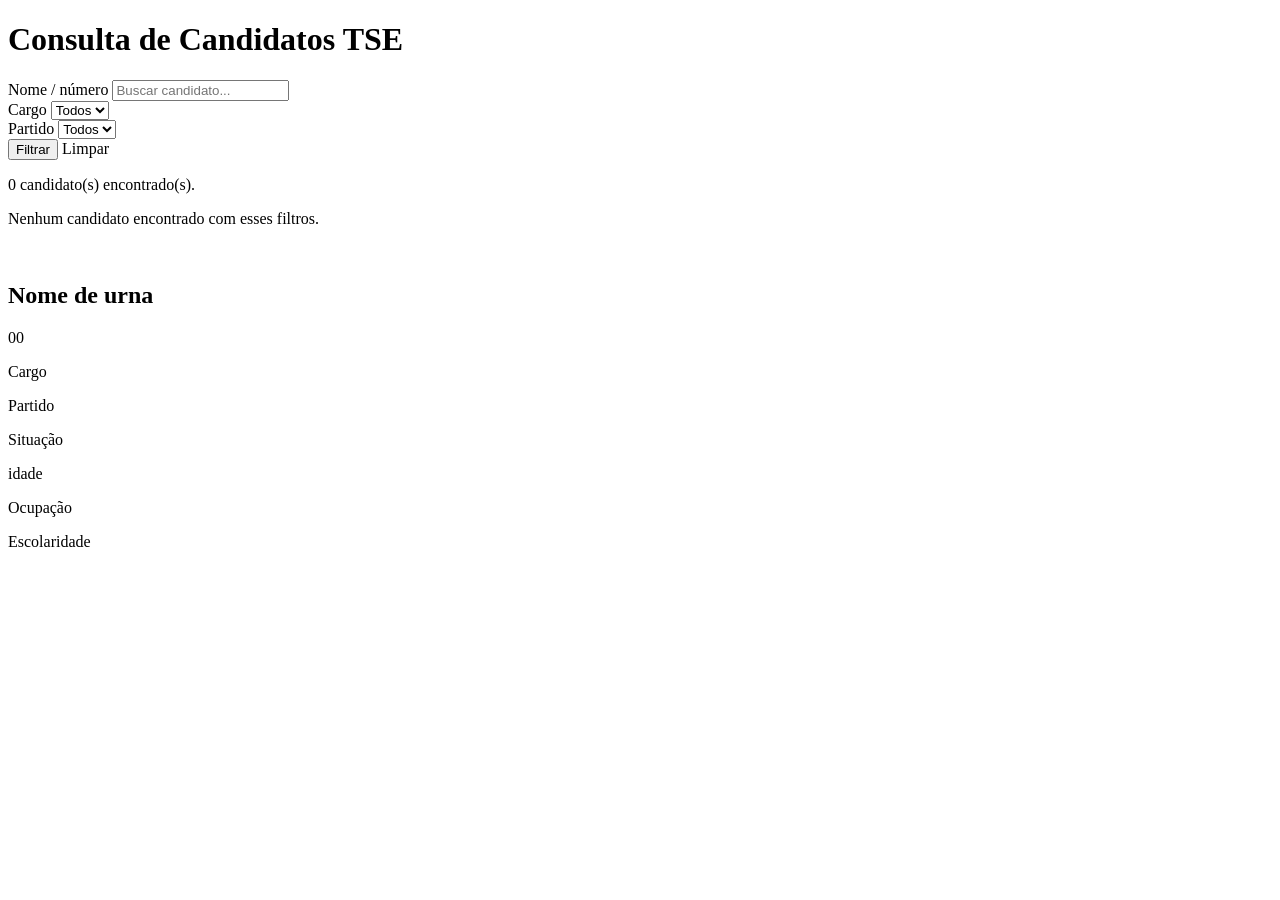
<file: candidatos-tse/src/main/resources/templates/index.html>
<!DOCTYPE html>
<html lang="pt-BR" xmlns:th="http://www.thymeleaf.org">
<head>
    <meta charset="UTF-8">
    <meta name="viewport" content="width=device-width, initial-scale=1">
    <title>Consulta de Candidatos TSE</title>
    <link rel="stylesheet" th:href="@{/css/style.css}">
</head>
<body>

<header class="topo">
    <h1>Consulta de Candidatos TSE</h1>
</header>

<main class="container">

    <form method="get" th:action="@{/}" class="filtros">

        <div class="campo">
            <label for="texto">Nome / número</label>
            <input type="text" id="texto" name="texto" placeholder="Buscar candidato..." th:value="${textoSelecionado}">
        </div>

        <div class="campo">
            <label for="cargo">Cargo</label>
            <select id="cargo" name="cargo">
                <option value="" th:selected="${cargoSelecionado == ''}">Todos</option>
                <option th:each="c : ${cargos}"
                        th:value="${c}"
                        th:text="${c}"
                        th:selected="${c == cargoSelecionado}"></option>
            </select>
        </div>

        <div class="campo">
            <label for="partido">Partido</label>
            <select id="partido" name="partido">
                <option value="" th:selected="${partidoSelecionado == ''}">Todos</option>
                <option th:each="p : ${partidos}"
                        th:value="${p}"
                        th:text="${p}"
                        th:selected="${p == partidoSelecionado}"></option>
            </select>
        </div>

        <div class="botoes">
            <button type="submit">Filtrar</button>
            <a th:href="@{/}" class="limpar">Limpar</a>
        </div>
    </form>

    <p class="resultado-info">
        <span th:text="${totalEncontrado}">0</span> candidato(s) encontrado(s).
    </p>

    <p th:if="${totalEncontrado == 0}" class="sem-resultado">
        Nenhum candidato encontrado com esses filtros.
    </p>

    <div class="grade-candidatos">
        <div class="card" th:each="cand : ${candidatos}">

            <img th:src="@{'/images/candidatos/' + ${cand.nomeArquivoFoto}}"
                 th:alt="${cand.nomeUrna}"
                 class="foto-candidato">

            <div class="info">
                <h2 class="nome" th:text="${cand.nomeUrna}">Nome de urna</h2>
                <p class="numero" th:text="${cand.numeroUrna}">00</p>
                <p class="cargo" th:text="${cand.cargo}">Cargo</p>
                <p class="partido" th:text="${cand.siglaPartido}">Partido</p>

                <p class="situacao" th:if="${cand.situacaoCandidatura != null and !cand.situacaoCandidatura.isBlank()}"
                   th:text="${cand.situacaoCandidatura}">Situação</p>

                <p class="extra" th:if="${cand.idade > 0}">
                    <span th:text="${cand.idade + ' anos'}">idade</span>
                </p>

                <p class="extra" th:if="${cand.ocupacao != null and !cand.ocupacao.isBlank()}"
                   th:text="${cand.ocupacao}">Ocupação</p>

                <p class="extra" th:if="${cand.grauInstrucao != null and !cand.grauInstrucao.isBlank()}"
                   th:text="${cand.grauInstrucao}">Escolaridade</p>
            </div>
        </div>
    </div>

</main>

</body>
</html>
</file>
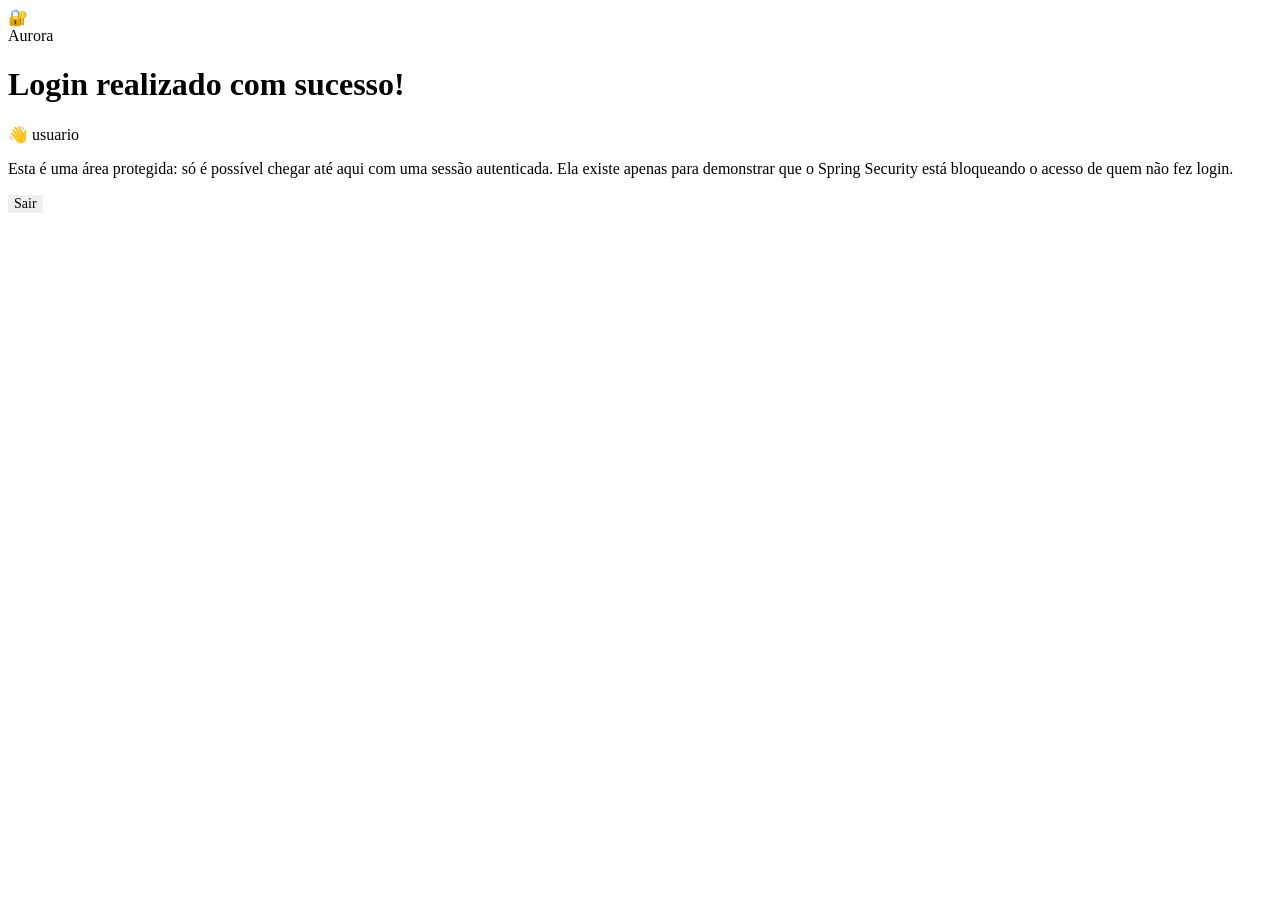
<file: aurora-login/target/classes/templates/home.html>
<!DOCTYPE html>
<html lang="pt-br" xmlns:th="http://www.thymeleaf.org"
      xmlns:sec="http://www.thymeleaf.org/extras/spring-security">
<head>
    <meta charset="UTF-8">
    <meta name="viewport" content="width=device-width, initial-scale=1.0">
    <title>Área logada - Aurora Login</title>
    <link rel="stylesheet" th:href="@{/css/style.css}">
</head>
<body>

    <div class="aurora-background">
        <div class="blob blob-1"></div>
        <div class="blob blob-2"></div>
        <div class="blob blob-3"></div>
    </div>

    <main class="auth-card home-card">
        <div class="brand">
            <div class="brand-logo">🔐</div>
            <div class="brand-name">Aurora</div>
        </div>
        <h1>Login realizado com sucesso!</h1>

        <div class="badge-user">
            👋 <span sec:authentication="name">usuario</span>
        </div>

        <p>
            Esta é uma área protegida: só é possível chegar até aqui com uma
            sessão autenticada. Ela existe apenas para demonstrar que o
            Spring Security está bloqueando o acesso de quem não fez login.
        </p>

        <form th:action="@{/logout}" method="post">
            <button type="submit" class="btn-logout" style="border:none; cursor:pointer; font-family:inherit; font-size:14px;">
                Sair
            </button>
        </form>
    </main>

</body>
</html>
</file>
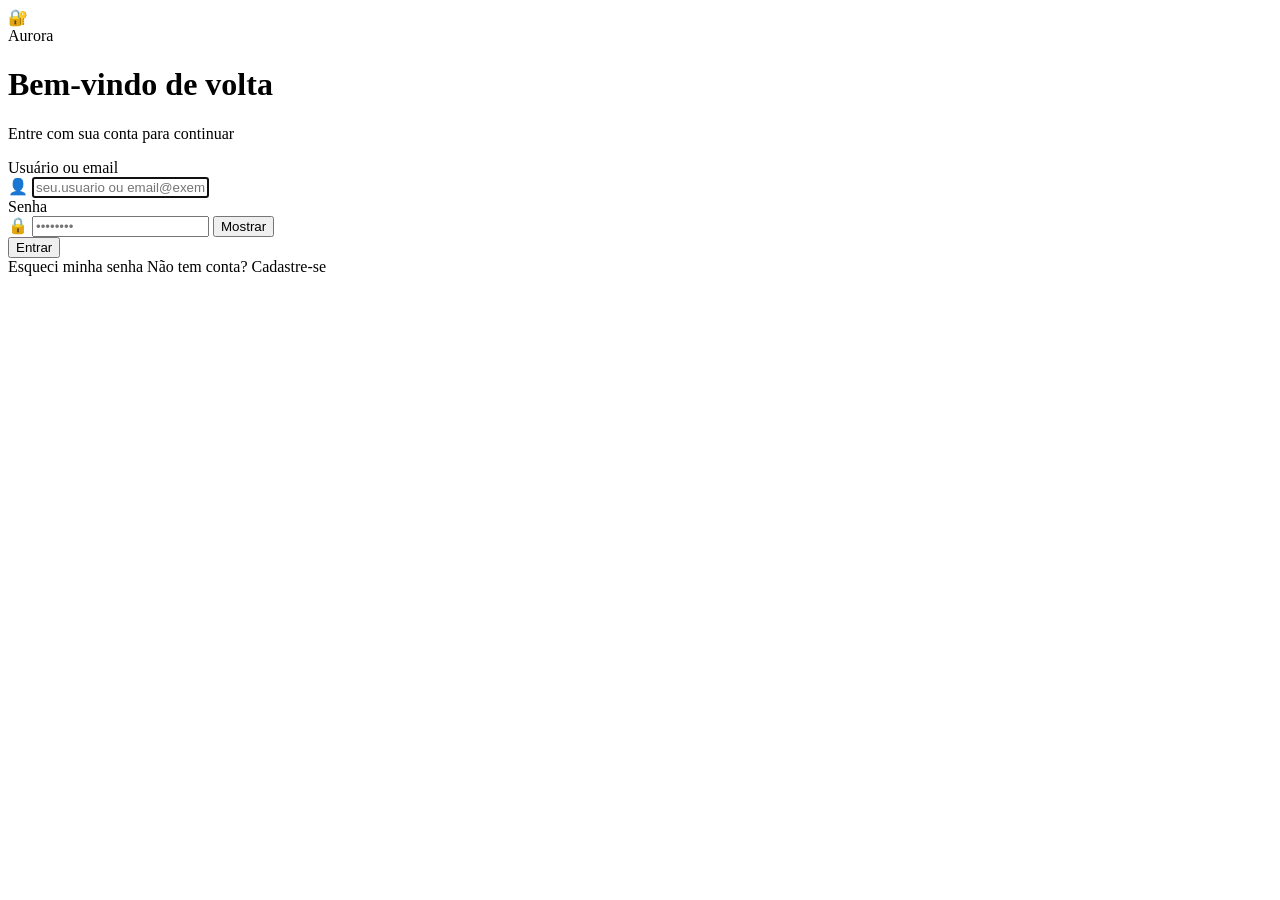
<file: aurora-login/target/classes/templates/login.html>
<!DOCTYPE html>
<html lang="pt-br" xmlns:th="http://www.thymeleaf.org">
<head>
    <meta charset="UTF-8">
    <meta name="viewport" content="width=device-width, initial-scale=1.0">
    <title>Entrar - Aurora Login</title>
    <link rel="stylesheet" th:href="@{/css/style.css}">
</head>
<body>

    <div class="aurora-background">
        <div class="blob blob-1"></div>
        <div class="blob blob-2"></div>
        <div class="blob blob-3"></div>
    </div>

    <main class="auth-card">
        <div class="brand">
            <div class="brand-logo">🔐</div>
            <div class="brand-name">Aurora</div>
        </div>
        <h1>Bem-vindo de volta</h1>
        <p class="auth-subtitle">Entre com sua conta para continuar</p>

        <div class="alert alert-error" th:if="${loginError}" th:text="${loginError}"></div>
        <div class="alert alert-success" th:if="${logoutMessage}" th:text="${logoutMessage}"></div>
        <div class="alert alert-success" th:if="${registeredMessage}" th:text="${registeredMessage}"></div>

        <form th:action="@{/login}" method="post">

            <div class="form-group">
                <label for="usernameOrEmail">Usuário ou email</label>
                <div class="input-wrapper">
                    <span class="icon">👤</span>
                    <input type="text" id="usernameOrEmail" name="usernameOrEmail"
                           placeholder="seu.usuario ou email@exemplo.com" required autofocus>
                </div>
            </div>

            <div class="form-group">
                <label for="password">Senha</label>
                <div class="input-wrapper">
                    <span class="icon">🔒</span>
                    <input type="password" id="password" name="password" placeholder="••••••••" required>
                    <button type="button" class="toggle-password" data-target="password">Mostrar</button>
                </div>
            </div>

            <button type="submit" class="btn-primary">Entrar</button>
        </form>

        <div class="auth-links">
            <a th:href="@{/recoverpassword}">Esqueci minha senha</a>
            <span>Não tem conta? <a th:href="@{/register}">Cadastre-se</a></span>
        </div>
    </main>

    <script th:src="@{/js/app.js}"></script>
</body>
</html>
</file>
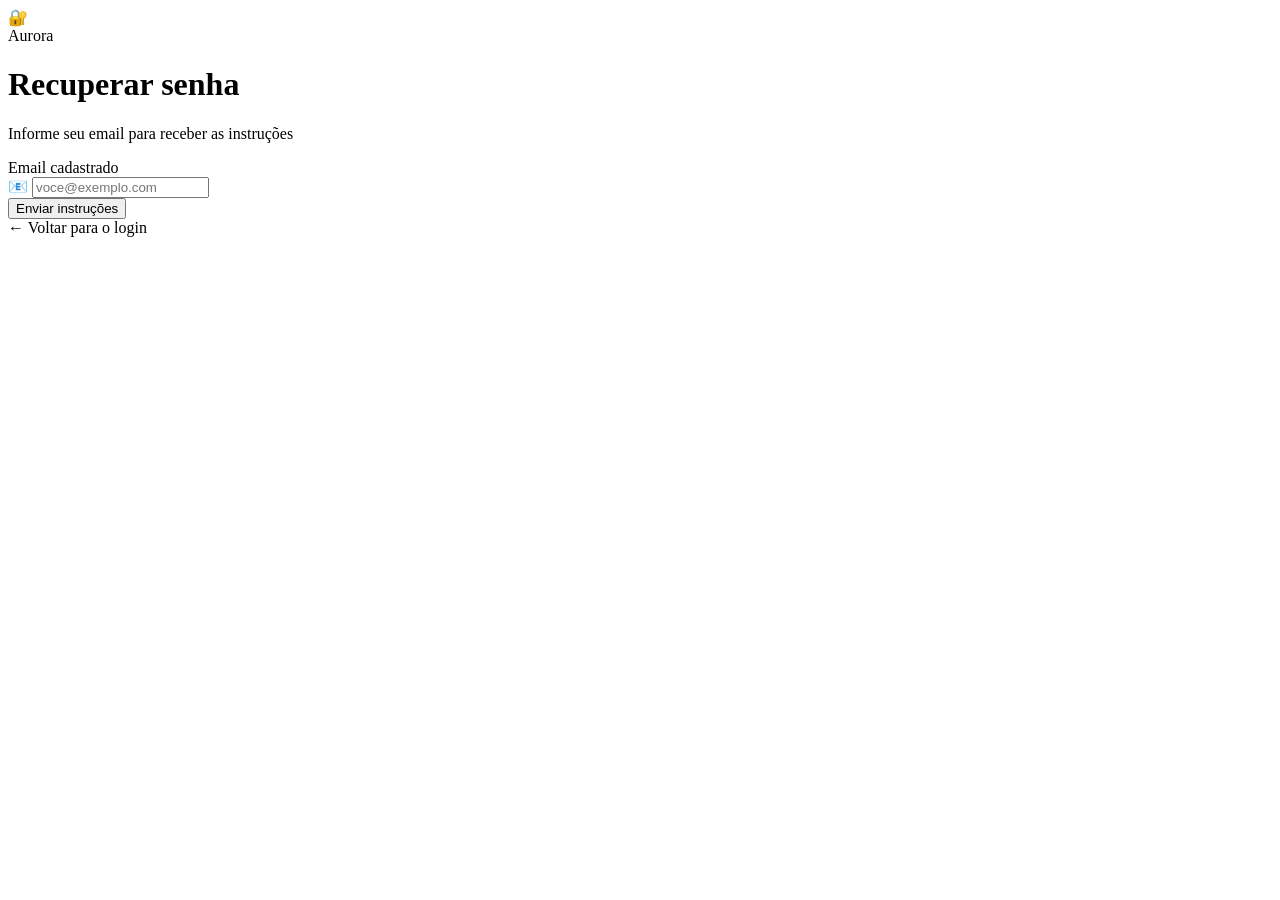
<file: aurora-login/target/classes/templates/recoverpassword.html>
<!DOCTYPE html>
<html lang="pt-br" xmlns:th="http://www.thymeleaf.org">
<head>
    <meta charset="UTF-8">
    <meta name="viewport" content="width=device-width, initial-scale=1.0">
    <title>Recuperar senha - Aurora Login</title>
    <link rel="stylesheet" th:href="@{/css/style.css}">
</head>
<body>

    <div class="aurora-background">
        <div class="blob blob-1"></div>
        <div class="blob blob-2"></div>
        <div class="blob blob-3"></div>
    </div>

    <main class="auth-card">
        <div class="brand">
            <div class="brand-logo">🔐</div>
            <div class="brand-name">Aurora</div>
        </div>
        <h1>Recuperar senha</h1>
        <p class="auth-subtitle">Informe seu email para receber as instruções</p>

        <div class="alert alert-success" th:if="${successMessage}" th:text="${successMessage}"></div>

        <form th:action="@{/recoverpassword}" th:object="${recoverPasswordForm}" method="post">

            <div class="form-group">
                <label for="email">Email cadastrado</label>
                <div class="input-wrapper">
                    <span class="icon">📧</span>
                    <input type="text" id="email" th:field="*{email}" placeholder="voce@exemplo.com">
                </div>
                <div class="field-error" th:if="${#fields.hasErrors('email')}" th:errors="*{email}"></div>
            </div>

            <button type="submit" class="btn-primary">Enviar instruções</button>
        </form>

        <div class="auth-links">
            <a th:href="@{/login}">← Voltar para o login</a>
        </div>
    </main>

    <script th:src="@{/js/app.js}"></script>
</body>
</html>
</file>
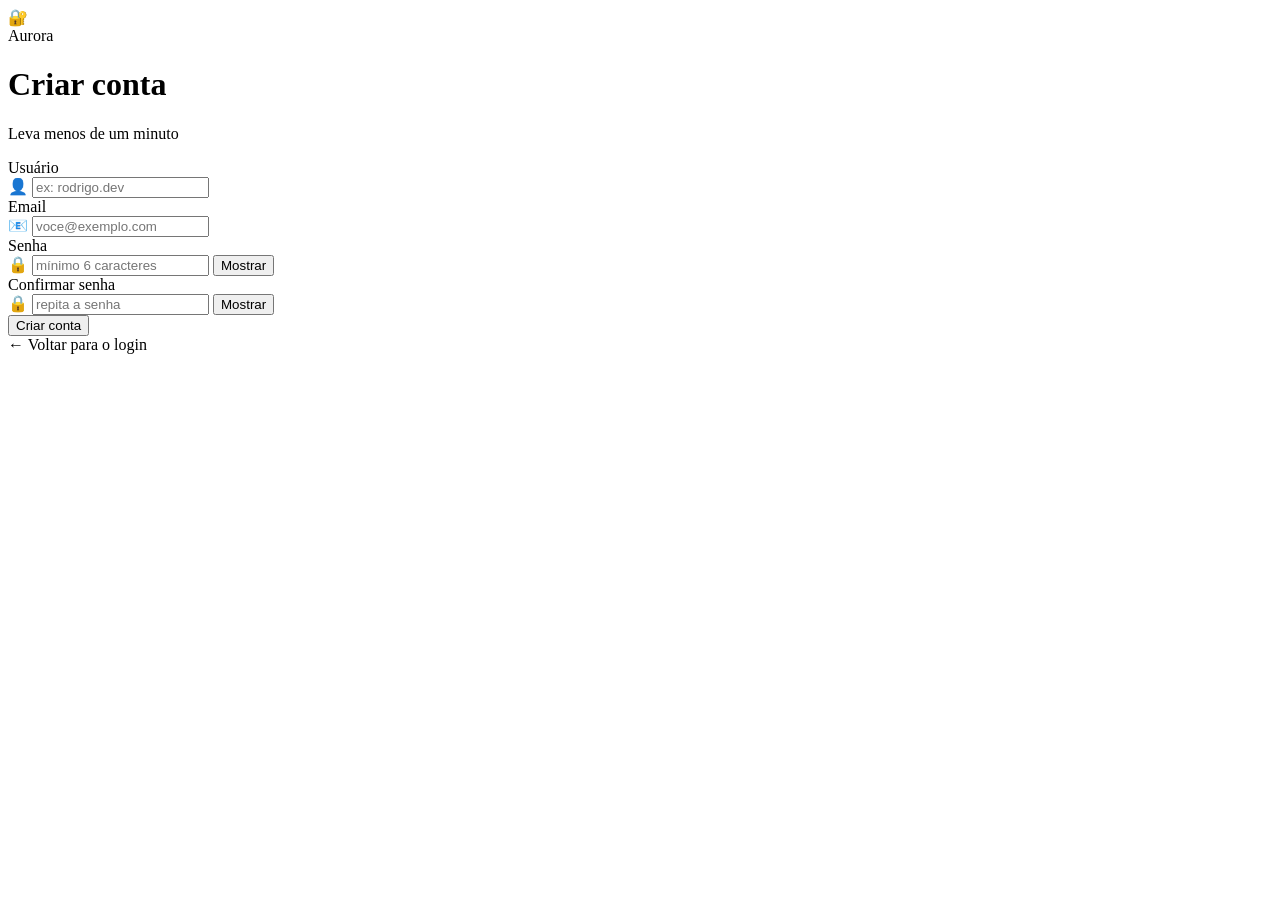
<file: aurora-login/target/classes/templates/register.html>
<!DOCTYPE html>
<html lang="pt-br" xmlns:th="http://www.thymeleaf.org">
<head>
    <meta charset="UTF-8">
    <meta name="viewport" content="width=device-width, initial-scale=1.0">
    <title>Criar conta - Aurora Login</title>
    <link rel="stylesheet" th:href="@{/css/style.css}">
</head>
<body>

    <div class="aurora-background">
        <div class="blob blob-1"></div>
        <div class="blob blob-2"></div>
        <div class="blob blob-3"></div>
    </div>

    <main class="auth-card">
        <div class="brand">
            <div class="brand-logo">🔐</div>
            <div class="brand-name">Aurora</div>
        </div>
        <h1>Criar conta</h1>
        <p class="auth-subtitle">Leva menos de um minuto</p>

        <form th:action="@{/register}" th:object="${registerForm}" method="post">

            <div class="form-group">
                <label for="username">Usuário</label>
                <div class="input-wrapper">
                    <span class="icon">👤</span>
                    <input type="text" id="username" th:field="*{username}" placeholder="ex: rodrigo.dev">
                </div>
                <div class="field-error" th:if="${#fields.hasErrors('username')}" th:errors="*{username}"></div>
            </div>

            <div class="form-group">
                <label for="email">Email</label>
                <div class="input-wrapper">
                    <span class="icon">📧</span>
                    <input type="text" id="email" th:field="*{email}" placeholder="voce@exemplo.com">
                </div>
                <div class="field-error" th:if="${#fields.hasErrors('email')}" th:errors="*{email}"></div>
            </div>

            <div class="form-group">
                <label for="password">Senha</label>
                <div class="input-wrapper">
                    <span class="icon">🔒</span>
                    <input type="password" id="password" th:field="*{password}" placeholder="mínimo 6 caracteres">
                    <button type="button" class="toggle-password" data-target="password">Mostrar</button>
                </div>
                <div class="field-error" th:if="${#fields.hasErrors('password')}" th:errors="*{password}"></div>
            </div>

            <div class="form-group">
                <label for="confirmPassword">Confirmar senha</label>
                <div class="input-wrapper">
                    <span class="icon">🔒</span>
                    <input type="password" id="confirmPassword" th:field="*{confirmPassword}" placeholder="repita a senha">
                    <button type="button" class="toggle-password" data-target="confirmPassword">Mostrar</button>
                </div>
                <div class="field-error" th:if="${#fields.hasErrors('confirmPassword')}" th:errors="*{confirmPassword}"></div>
            </div>

            <button type="submit" class="btn-primary">Criar conta</button>
        </form>

        <div class="auth-links">
            <a th:href="@{/login}">← Voltar para o login</a>
        </div>
    </main>

    <script th:src="@{/js/app.js}"></script>
</body>
</html>
</file>
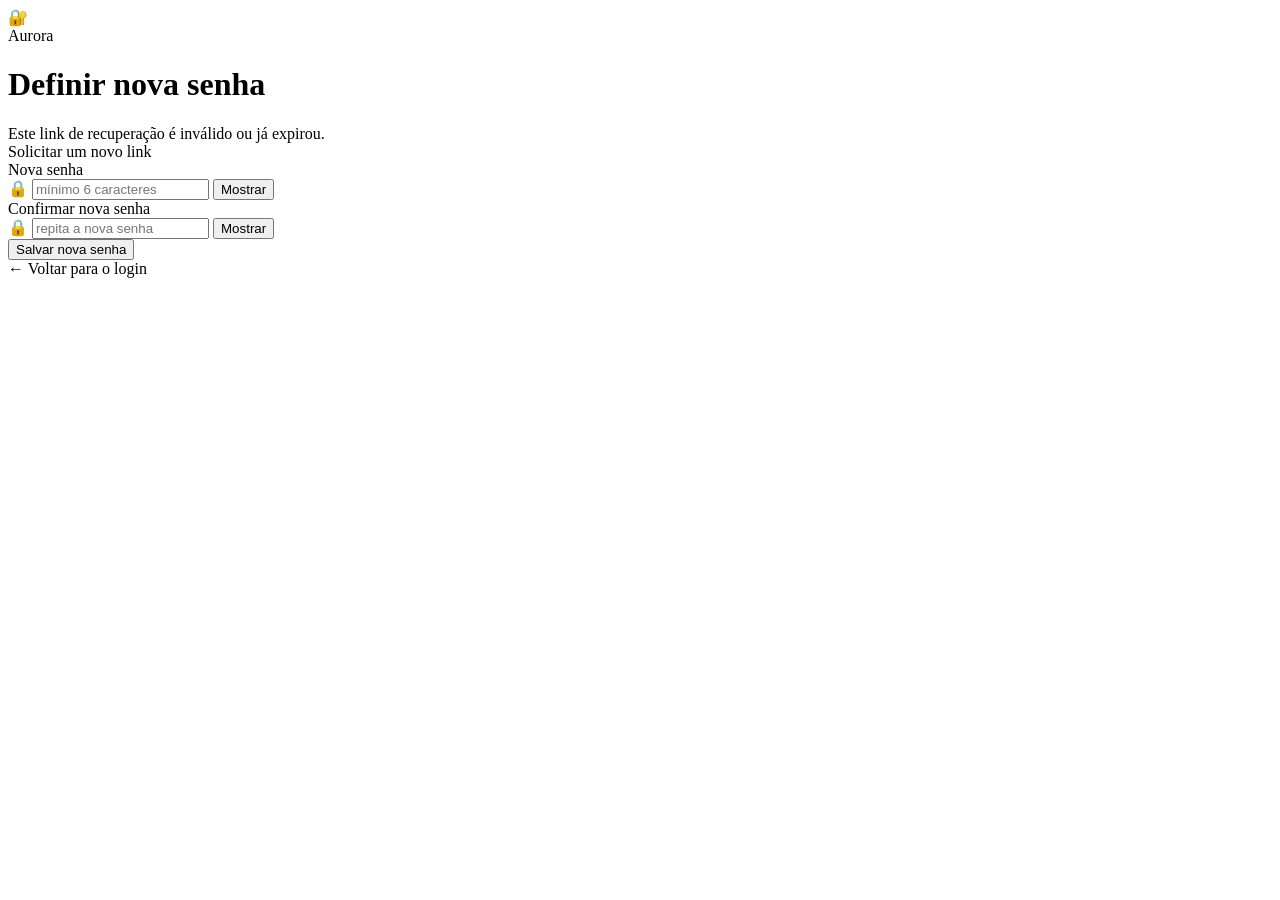
<file: aurora-login/target/classes/templates/resetpassword.html>
<!DOCTYPE html>
<html lang="pt-br" xmlns:th="http://www.thymeleaf.org">
<head>
    <meta charset="UTF-8">
    <meta name="viewport" content="width=device-width, initial-scale=1.0">
    <title>Redefinir senha - Aurora Login</title>
    <link rel="stylesheet" th:href="@{/css/style.css}">
</head>
<body>

    <div class="aurora-background">
        <div class="blob blob-1"></div>
        <div class="blob blob-2"></div>
        <div class="blob blob-3"></div>
    </div>

    <main class="auth-card">
        <div class="brand">
            <div class="brand-logo">🔐</div>
            <div class="brand-name">Aurora</div>
        </div>
        <h1>Definir nova senha</h1>

        <div th:if="${tokenInvalido}">
            <div class="alert alert-error">
                Este link de recuperação é inválido ou já expirou.
            </div>
            <div class="auth-links">
                <a th:href="@{/recoverpassword}">Solicitar um novo link</a>
            </div>
        </div>

        <form th:unless="${tokenInvalido}" th:action="@{/resetpassword}" th:object="${resetPasswordForm}" method="post">

            <input type="hidden" th:field="*{token}">

            <div class="form-group">
                <label for="password">Nova senha</label>
                <div class="input-wrapper">
                    <span class="icon">🔒</span>
                    <input type="password" id="password" th:field="*{password}" placeholder="mínimo 6 caracteres">
                    <button type="button" class="toggle-password" data-target="password">Mostrar</button>
                </div>
                <div class="field-error" th:if="${#fields.hasErrors('password')}" th:errors="*{password}"></div>
            </div>

            <div class="form-group">
                <label for="confirmPassword">Confirmar nova senha</label>
                <div class="input-wrapper">
                    <span class="icon">🔒</span>
                    <input type="password" id="confirmPassword" th:field="*{confirmPassword}" placeholder="repita a nova senha">
                    <button type="button" class="toggle-password" data-target="confirmPassword">Mostrar</button>
                </div>
                <div class="field-error" th:if="${#fields.hasErrors('confirmPassword')}" th:errors="*{confirmPassword}"></div>
            </div>

            <button type="submit" class="btn-primary">Salvar nova senha</button>
        </form>

        <div class="auth-links">
            <a th:href="@{/login}">← Voltar para o login</a>
        </div>
    </main>

    <script th:src="@{/js/app.js}"></script>
</body>
</html>
</file>
